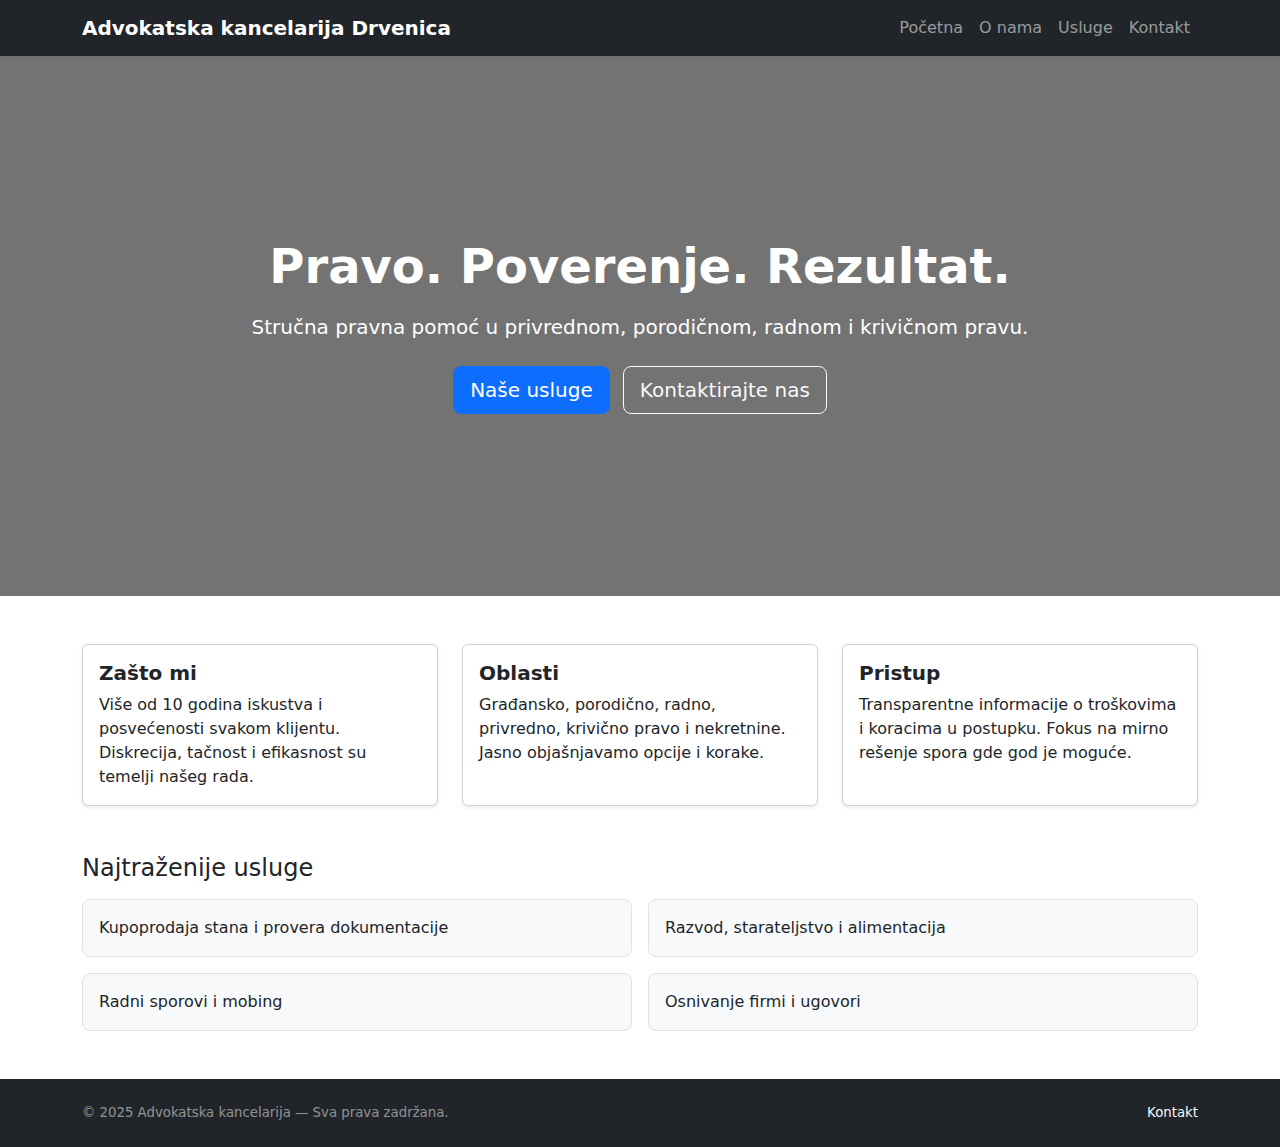
<file: index.html>
<!doctype html>
<html lang="sr">
  <head>
    <meta charset="utf-8">
    <meta name="viewport" content="width=device-width, initial-scale=1">
    <title>Kancelarija Drvenica</title>
    <meta name="description" content="Advokatska kancelarija — privredno, porodično, radno, krivično pravo, nekretnine.">
    <link href="https://cdn.jsdelivr.net/npm/bootstrap@5.3.3/dist/css/bootstrap.min.css" rel="stylesheet">
    <link rel="stylesheet" href="assets/css/style.css">
    <link rel="icon" href="data:,">
  </head>
  <body>
    <nav class="navbar navbar-expand-lg navbar-dark bg-dark shadow-sm">
      <div class="container">
        <a class="navbar-brand fw-semibold" href="index.html">Advokatska kancelarija Drvenica</a>
        <button class="navbar-toggler" type="button" data-bs-toggle="collapse" data-bs-target="#navbarsExample" aria-controls="navbarsExample" aria-expanded="false" aria-label="Toggle navigation">
          <span class="navbar-toggler-icon"></span>
        </button>
        <div class="collapse navbar-collapse" id="navbarsExample">
          <ul class="navbar-nav ms-auto mb-2 mb-lg-0">
            <li class="nav-item"><a class="nav-link" href="index.html">Početna</a></li>
            <li class="nav-item"><a class="nav-link" href="about.html">O nama</a></li>
            <li class="nav-item"><a class="nav-link" href="services.html">Usluge</a></li>
            <li class="nav-item"><a class="nav-link" href="contact.html">Kontakt</a></li>
          </ul>
        </div>
      </div>
    </nav>

    <header class="hero d-flex align-items-center">
      <div class="container text-center text-white">
        <h1 class="display-5 fw-bold">Pravo. Poverenje. Rezultat.</h1>
        <p class="lead mt-3">Stručna pravna pomoć u privrednom, porodičnom, radnom i krivičnom pravu.</p>
        <div class="mt-4">
          <a href="services.html" class="btn btn-primary btn-lg me-2">Naše usluge</a>
          <a href="contact.html" class="btn btn-outline-light btn-lg">Kontaktirajte nas</a>
        </div>
      </div>
    </header>

    <main class="container my-5">
      <div class="row g-4">
        <div class="col-md-4">
          <div class="card h-100 shadow-sm">
            <div class="card-body">
              <h5 class="card-title">Zašto mi</h5>
              <p class="card-text">Više od 10 godina iskustva i posvećenosti svakom klijentu. Diskrecija, tačnost i efikasnost su temelji našeg rada.</p>
            </div>
          </div>
        </div>
        <div class="col-md-4">
          <div class="card h-100 shadow-sm">
            <div class="card-body">
              <h5 class="card-title">Oblasti</h5>
              <p class="card-text">Građansko, porodično, radno, privredno, krivično pravo i nekretnine. Jasno objašnjavamo opcije i korake.</p>
            </div>
          </div>
        </div>
        <div class="col-md-4">
          <div class="card h-100 shadow-sm">
            <div class="card-body">
              <h5 class="card-title">Pristup</h5>
              <p class="card-text">Transparentne informacije o troškovima i koracima u postupku. Fokus na mirno rešenje spora gde god je moguće.</p>
            </div>
          </div>
        </div>
      </div>

      <section class="mt-5">
        <h2 class="h4 mb-3">Najtraženije usluge</h2>
        <div class="row g-3">
          <div class="col-md-6">
            <div class="p-3 border rounded-3 bg-light h-100">Kupoprodaja stana i provera dokumentacije</div>
          </div>
          <div class="col-md-6">
            <div class="p-3 border rounded-3 bg-light h-100">Razvod, starateljstvo i alimentacija</div>
          </div>
          <div class="col-md-6">
            <div class="p-3 border rounded-3 bg-light h-100">Radni sporovi i mobing</div>
          </div>
          <div class="col-md-6">
            <div class="p-3 border rounded-3 bg-light h-100">Osnivanje firmi i ugovori</div>
          </div>
        </div>
      </section>
    </main>

    <footer class="mt-5 py-4 bg-dark text-white-50">
      <div class="container small d-flex flex-column flex-md-row justify-content-between">
        <div>© 2025 Advokatska kancelarija — Sva prava zadržana.</div>
        <div><a class="link-light text-decoration-none" href="contact.html">Kontakt</a></div>
      </div>
    </footer>

    <script src="https://cdn.jsdelivr.net/npm/bootstrap@5.3.3/dist/js/bootstrap.bundle.min.js"></script>
    <script src="assets/js/main.js"></script>
  </body>
</html>
</file>
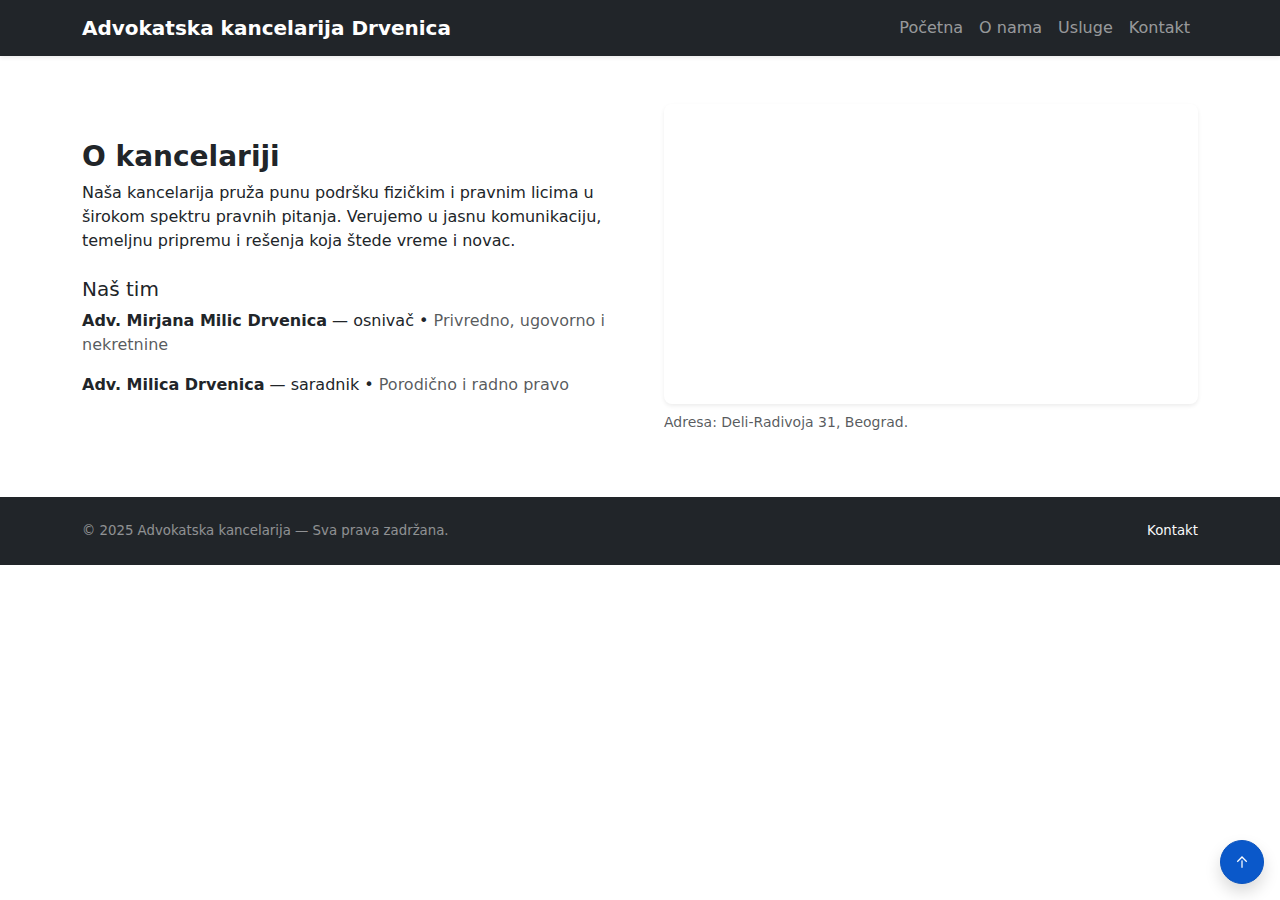
<file: about.html>
<!doctype html>
<html lang="sr">
  <head>
    <meta charset="utf-8">
    <meta name="viewport" content="width=device-width, initial-scale=1">
    <title>Kancelarija Drvenica</title>
    <meta name="description" content="Advokatska kancelarija — privredno, porodično, radno, krivično pravo, nekretnine.">
    <link href="https://cdn.jsdelivr.net/npm/bootstrap@5.3.3/dist/css/bootstrap.min.css" rel="stylesheet">
    <link rel="stylesheet" href="assets/css/style.css">
    <link rel="icon" href="data:,">
  </head>
  <body>
    <nav class="navbar navbar-expand-lg navbar-dark bg-dark shadow-sm">
      <div class="container">
        <a class="navbar-brand fw-semibold" href="index.html">Advokatska kancelarija Drvenica</a>
        <button class="navbar-toggler" type="button" data-bs-toggle="collapse" data-bs-target="#navbarsExample" aria-controls="navbarsExample" aria-expanded="false" aria-label="Toggle navigation">
          <span class="navbar-toggler-icon"></span>
        </button>
        <div class="collapse navbar-collapse" id="navbarsExample">
          <ul class="navbar-nav ms-auto mb-2 mb-lg-0">
            <li class="nav-item"><a class="nav-link" href="index.html">Početna</a></li>
            <li class="nav-item"><a class="nav-link" href="about.html">O nama</a></li>
            <li class="nav-item"><a class="nav-link" href="services.html">Usluge</a></li>
            <li class="nav-item"><a class="nav-link" href="contact.html">Kontakt</a></li>
          </ul>
        </div>
      </div>
    </nav>

    <main class="container my-5">
      <div class="row align-items-center g-5">
        <div class="col-lg-6">
          <h1 class="h3 fw-bold">O kancelariji</h1>
          <p>Naša kancelarija pruža punu podršku fizičkim i pravnim licima u širokom spektru pravnih pitanja. Verujemo u jasnu komunikaciju, temeljnu pripremu i rešenja koja štede vreme i novac.</p>
          <h2 class="h5 mt-4">Naš tim</h2>
          <ul class="list-unstyled">
            <li class="mb-3">
              <strong>Adv. Mirjana Milic Drvenica</strong> — osnivač •
              <span class="text-muted">Privredno, ugovorno i nekretnine</span>
            </li>
            <li class="mb-3">
              <strong>Adv. Milica Drvenica</strong> — saradnik •
              <span class="text-muted">Porodično i radno pravo</span>
            </li>
          </ul>
        </div>
        <div class="col-lg-6">
          <div class="ratio ratio-16x9 rounded-3 shadow-sm overflow-hidden">
            <iframe src="https://maps.google.com/maps?q=Deli%20Radivoja%2031,%20Beograd&t=&z=15&ie=UTF8&iwloc=&output=embed" allowfullscreen loading="lazy"></iframe>
          </div>
          <p class="small text-muted mt-2">Adresa: Deli-Radivoja 31, Beograd.</p>
        </div>
      </div>
    </main>

    <footer class="mt-5 py-4 bg-dark text-white-50">
      <div class="container small d-flex flex-column flex-md-row justify-content-between">
        <div>© 2025 Advokatska kancelarija — Sva prava zadržana.</div>
        <div><a class="link-light text-decoration-none" href="contact.html">Kontakt</a></div>
      </div>
    </footer>

    <script src="https://cdn.jsdelivr.net/npm/bootstrap@5.3.3/dist/js/bootstrap.bundle.min.js"></script>
    <script src="assets/js/main.js"></script>
  </body>
</html>
</file>
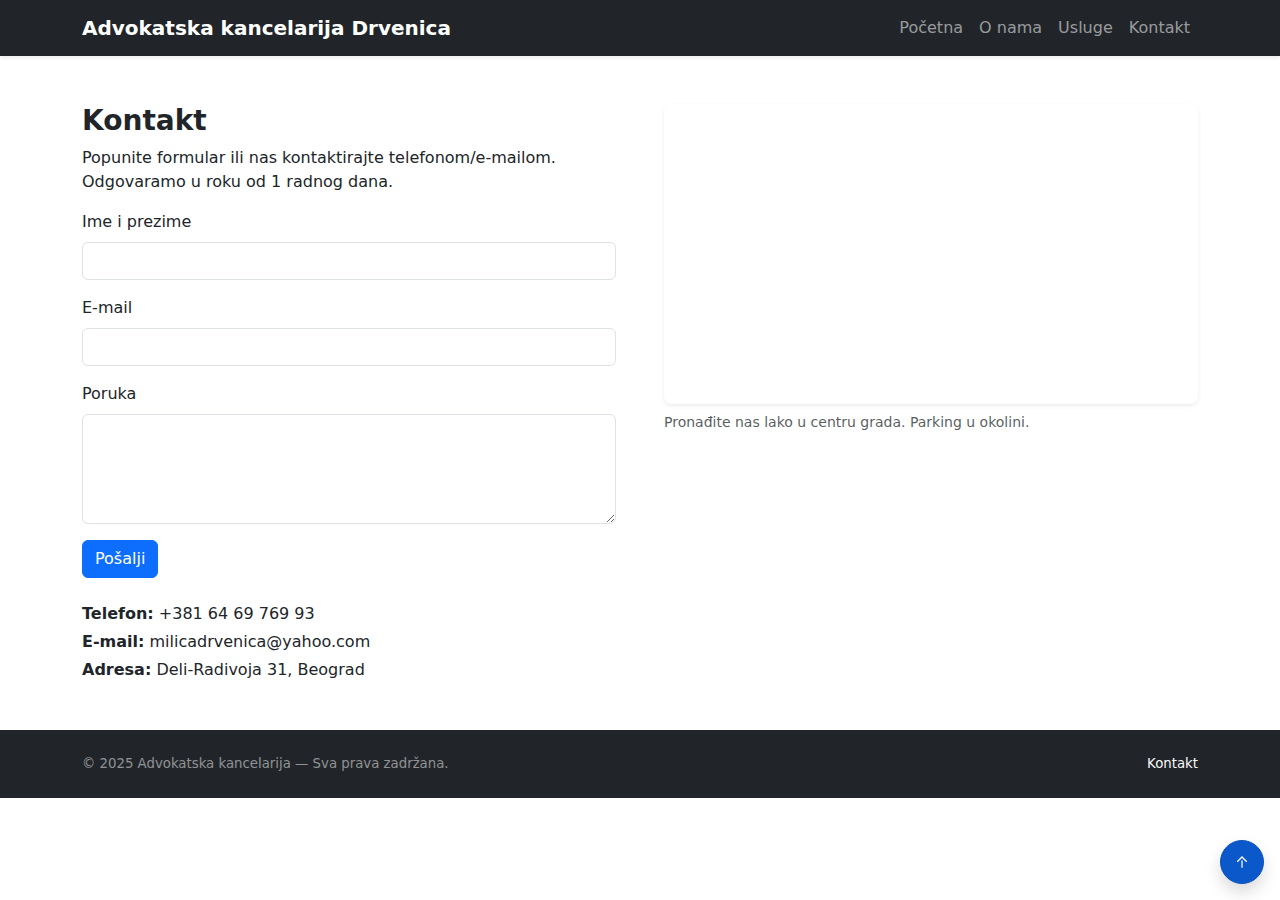
<file: contact.html>
<!doctype html>
<html lang="sr">
  <head>
    <meta charset="utf-8">
    <meta name="viewport" content="width=device-width, initial-scale=1">
    <title>Kancelarija Drvenica</title>
    <meta name="description" content="Advokatska kancelarija — privredno, porodično, radno, krivično pravo, nekretnine.">
    <link href="https://cdn.jsdelivr.net/npm/bootstrap@5.3.3/dist/css/bootstrap.min.css" rel="stylesheet">
    <link rel="stylesheet" href="assets/css/style.css">
    <link rel="icon" href="data:,">
  </head>
  <body>
    <nav class="navbar navbar-expand-lg navbar-dark bg-dark shadow-sm">
      <div class="container">
        <a class="navbar-brand fw-semibold" href="index.html">Advokatska kancelarija Drvenica</a>
        <button class="navbar-toggler" type="button" data-bs-toggle="collapse" data-bs-target="#navbarsExample" aria-controls="navbarsExample" aria-expanded="false" aria-label="Toggle navigation">
          <span class="navbar-toggler-icon"></span>
        </button>
        <div class="collapse navbar-collapse" id="navbarsExample">
          <ul class="navbar-nav ms-auto mb-2 mb-lg-0">
            <li class="nav-item"><a class="nav-link" href="index.html">Početna</a></li>
            <li class="nav-item"><a class="nav-link" href="about.html">O nama</a></li>
            <li class="nav-item"><a class="nav-link" href="services.html">Usluge</a></li>
            <li class="nav-item"><a class="nav-link" href="contact.html">Kontakt</a></li>
          </ul>
        </div>
      </div>
    </nav>

    <main class="container my-5">
      <div class="row g-5">
        <div class="col-lg-6">
          <h1 class="h3 fw-bold">Kontakt</h1>
          <p>Popunite formular ili nas kontaktirajte telefonom/e-mailom. Odgovaramo u roku od 1 radnog dana.</p>
          <form class="needs-validation" novalidate action="mailto:milicadrvenica@yahoo.com" method="post" enctype="text/plain">
            <div class="mb-3">
              <label for="name" class="form-label">Ime i prezime</label>
              <input type="text" class="form-control" id="name" name="Ime" required>
              <div class="invalid-feedback">Unesite ime i prezime.</div>
            </div>
            <div class="mb-3">
              <label for="email" class="form-label">E-mail</label>
              <input type="email" class="form-control" id="email" name="Email" required>
              <div class="invalid-feedback">Unesite ispravan e-mail.</div>
            </div>
            <div class="mb-3">
              <label for="message" class="form-label">Poruka</label>
              <textarea class="form-control" id="message" name="Poruka" rows="4" required></textarea>
              <div class="invalid-feedback">Unesite poruku.</div>
            </div>
            <button type="submit" class="btn btn-primary">Pošalji</button>
          </form>
          <div class="mt-4">
            <p class="mb-1"><strong>Telefon:</strong> +381 64 69 769 93</p>
            <p class="mb-1"><strong>E-mail:</strong> milicadrvenica@yahoo.com</p>
            <p class="mb-0"><strong>Adresa:</strong> Deli-Radivoja 31, Beograd</p>
          </div>
        </div>
        <div class="col-lg-6">
          <div class="ratio ratio-16x9 rounded-3 shadow-sm overflow-hidden">
            <iframe src="https://maps.google.com/maps?q=Deli%20Radivoja%2031,%20Beograd&t=&z=15&ie=UTF8&iwloc=&output=embed" allowfullscreen loading="lazy"></iframe>
          </div>
          <p class="small text-muted mt-2">Pronađite nas lako u centru grada. Parking u okolini.</p>
        </div>
      </div>
    </main>

    <footer class="mt-5 py-4 bg-dark text-white-50">
      <div class="container small d-flex flex-column flex-md-row justify-content-between">
        <div>© 2025 Advokatska kancelarija — Sva prava zadržana.</div>
        <div><a class="link-light text-decoration-none" href="contact.html">Kontakt</a></div>
      </div>
    </footer>

    <script src="https://cdn.jsdelivr.net/npm/bootstrap@5.3.3/dist/js/bootstrap.bundle.min.js"></script>
    <script src="assets/js/main.js"></script>
  </body>
</html>
</file>
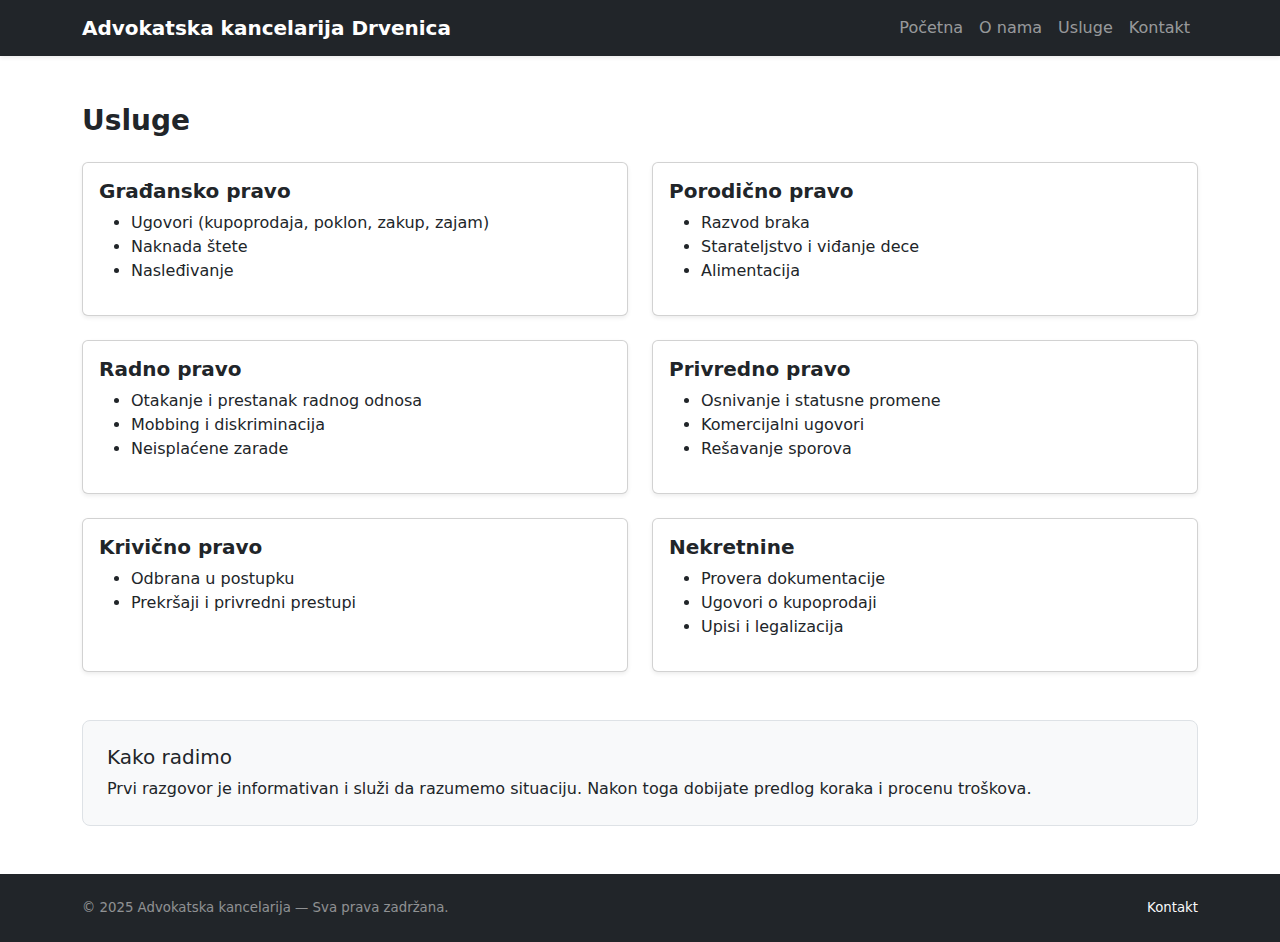
<file: services.html>
<!doctype html>
<html lang="sr">
  <head>
    <meta charset="utf-8">
    <meta name="viewport" content="width=device-width, initial-scale=1">
    <title>Kancelarija Drvenica</title>
    <meta name="description" content="Advokatska kancelarija — privredno, porodično, radno, krivično pravo, nekretnine.">
    <link href="https://cdn.jsdelivr.net/npm/bootstrap@5.3.3/dist/css/bootstrap.min.css" rel="stylesheet">
    <link rel="stylesheet" href="assets/css/style.css">
    <link rel="icon" href="data:,">
  </head>
  <body>
    <nav class="navbar navbar-expand-lg navbar-dark bg-dark shadow-sm">
      <div class="container">
        <a class="navbar-brand fw-semibold" href="index.html">Advokatska kancelarija Drvenica</a>
        <button class="navbar-toggler" type="button" data-bs-toggle="collapse" data-bs-target="#navbarsExample" aria-controls="navbarsExample" aria-expanded="false" aria-label="Toggle navigation">
          <span class="navbar-toggler-icon"></span>
        </button>
        <div class="collapse navbar-collapse" id="navbarsExample">
          <ul class="navbar-nav ms-auto mb-2 mb-lg-0">
            <li class="nav-item"><a class="nav-link" href="index.html">Početna</a></li>
            <li class="nav-item"><a class="nav-link" href="about.html">O nama</a></li>
            <li class="nav-item"><a class="nav-link" href="services.html">Usluge</a></li>
            <li class="nav-item"><a class="nav-link" href="contact.html">Kontakt</a></li>
          </ul>
        </div>
      </div>
    </nav>

    <main class="container my-5">
      <h1 class="h3 fw-bold mb-4">Usluge</h1>
      <div class="row g-4">
        <div class="col-md-6">
          <div class="card h-100 shadow-sm">
            <div class="card-body">
              <h5 class="card-title">Građansko pravo</h5>
              <ul>
                <li>Ugovori (kupoprodaja, poklon, zakup, zajam)</li>
                <li>Naknada štete</li>
                <li>Nasleđivanje</li>
              </ul>
            </div>
          </div>
        </div>
        <div class="col-md-6">
          <div class="card h-100 shadow-sm">
            <div class="card-body">
              <h5 class="card-title">Porodično pravo</h5>
              <ul>
                <li>Razvod braka</li>
                <li>Starateljstvo i viđanje dece</li>
                <li>Alimentacija</li>
              </ul>
            </div>
          </div>
        </div>
        <div class="col-md-6">
          <div class="card h-100 shadow-sm">
            <div class="card-body">
              <h5 class="card-title">Radno pravo</h5>
              <ul>
                <li>Otakanje i prestanak radnog odnosa</li>
                <li>Mobbing i diskriminacija</li>
                <li>Neisplaćene zarade</li>
              </ul>
            </div>
          </div>
        </div>
        <div class="col-md-6">
          <div class="card h-100 shadow-sm">
            <div class="card-body">
              <h5 class="card-title">Privredno pravo</h5>
              <ul>
                <li>Osnivanje i statusne promene</li>
                <li>Komercijalni ugovori</li>
                <li>Rešavanje sporova</li>
              </ul>
            </div>
          </div>
        </div>
        <div class="col-md-6">
          <div class="card h-100 shadow-sm">
            <div class="card-body">
              <h5 class="card-title">Krivično pravo</h5>
              <ul>
                <li>Odbrana u postupku</li>
                <li>Prekršaji i privredni prestupi</li>
              </ul>
            </div>
          </div>
        </div>
        <div class="col-md-6">
          <div class="card h-100 shadow-sm">
            <div class="card-body">
              <h5 class="card-title">Nekretnine</h5>
              <ul>
                <li>Provera dokumentacije</li>
                <li>Ugovori o kupoprodaji</li>
                <li>Upisi i legalizacija</li>
              </ul>
            </div>
          </div>
        </div>
      </div>

      <section class="mt-5">
        <div class="p-4 bg-light border rounded-3">
          <h2 class="h5">Kako radimo</h2>
          <p class="mb-0">Prvi razgovor je informativan i služi da razumemo situaciju. Nakon toga dobijate predlog koraka i procenu troškova.</p>
        </div>
      </section>
    </main>

    <footer class="mt-5 py-4 bg-dark text-white-50">
      <div class="container small d-flex flex-column flex-md-row justify-content-between">
        <div>© 2025 Advokatska kancelarija — Sva prava zadržana.</div>
        <div><a class="link-light text-decoration-none" href="contact.html">Kontakt</a></div>
      </div>
    </footer>

    <script src="https://cdn.jsdelivr.net/npm/bootstrap@5.3.3/dist/js/bootstrap.bundle.min.js"></script>
    <script src="assets/js/main.js"></script>
  </body>
</html>
</file>
<file: assets/css/style.css>
/* Osnovni stilovi */
body { font-family: system-ui, -apple-system, Segoe UI, Roboto, 'Helvetica Neue', Arial, 'Noto Sans', 'Liberation Sans', sans-serif; }
.hero { min-height: 60vh; background: linear-gradient(180deg, rgba(0,0,0,.55), rgba(0,0,0,.55)), url('https://images.unsplash.com/photo-1589829545856-d10d557cf95f?q=80&w=2070&auto=format&fit=crop'); background-size: cover; background-position: center; }
.card-title { font-weight: 600; }
footer { font-size: .95rem; }
a { text-decoration: none; }
/* Back to top */
.back-to-top{
  position: fixed;
  right: 16px;
  bottom: 16px;
  z-index: 1030;           /* iznad footera/navbara */
  display: none;           /* JS dodaje .show */
  width: 44px;
  height: 44px;
  border-radius: 999px;
  align-items: center;
  justify-content: center;
  padding: 0;
}
.back-to-top.show{ display: inline-flex; }
.back-to-top svg{ width: 20px; height: 20px; }
</file>
